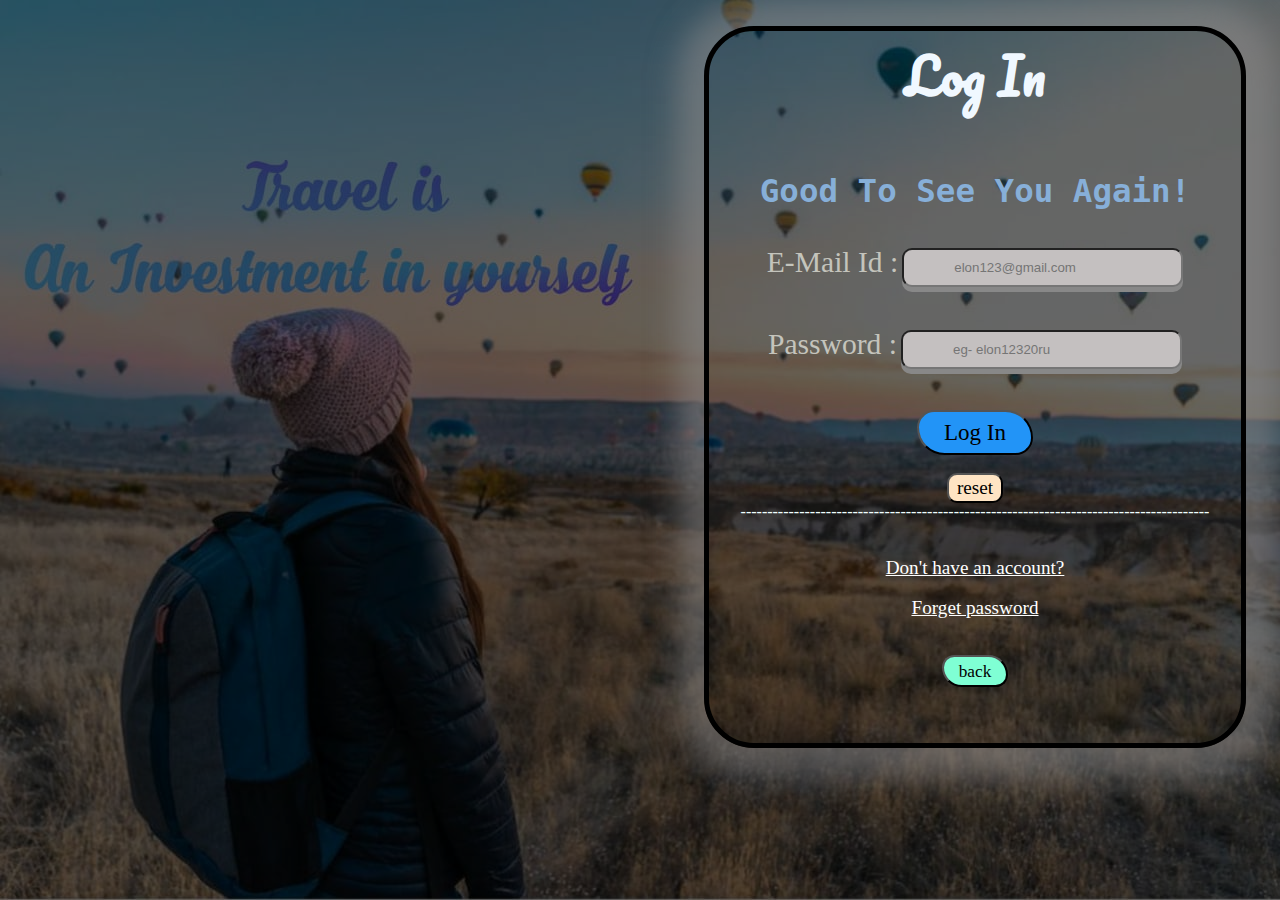
<file: login.html>
<!DOCTYPE html>
<html lang="en">
<head>
    <meta charset="UTF-8">
    <meta http-equiv="X-UA-Compatible" content="IE=edge">
    <meta name="viewport" content="width=device-width, initial-scale=1.0">
    <link href="https://fonts.googleapis.com/css2?family=Indie+Flower&family=Pacifico&display=swap" rel="stylesheet">
    <script src="login.js" defer></script>
    <title>Registration</title>
    <style>
        *{
            margin: 0px;
            padding: 0px;
        }
        #form h1{
    font-size: 300%;
    color: aliceblue;
    font-family: 'Pacifico',cursive;
}
#form h2{
    font-size: 250%;
    color: rgb(135, 175, 216);
    font-family: monospace;
        }
        body{
            background:rgba(0,0,0,0.6)url(logopic.jpg);
            background-attachment: fixed;
            background-repeat: no-repeat;
            background-size: cover;
            background-blend-mode: darken;
        }
        #form{
            
        border: 5px solid;
        width: 40%;
        padding:2px 10px;
        border-radius: 50px;
        box-shadow: 3px 2px 30px 30px #8f8d8d88;
        margin-left: 55%;
        margin-right: 10%;
        margin-top: 02%;
        margin-bottom: 0%;
        text-align: center;
        justify-content: center;

    
            
        }
        label{
            font-size: 185%;
            color: rgb(196, 196, 188);
        }
        input{
            padding: 10px 50px;
            border-radius: 10px;
            box-shadow: 0px 5px #888888;
            background-color: rgb(196, 192, 192);
        }
        button{
            padding: 7px 25px;
            background-color:rgb(34, 148, 247);
            border-radius: 25px 40px 25px 40px;
            font-family: 'Indie-Flower',cursive;
            font-size: 120%;
        }
        button:hover{
            background-color: rgb(119, 168, 242);
        }
        .input-group .error{
            color:rgb(242, 18, 18);
            font-size:16px;
            margin-top: 5px;
            margin-left: 30px;
        }

        .input-group.success input{
            border-color: #0cc477;
        }

        .input-group.error input{
            border-color:rgb(206, 67, 67);
        }
        #reset{
            padding: 2px 8px;
            border-radius: 10px;
            background-color: bisque;
        }
        #reset:hover{
            background-color: rgb(235, 96, 96);
        }
        #form p{
            color: azure;
        }
        a{
            text-decoration: none;
            color: white;
            text-decoration: underline;
            font-size: 120%;
        }
        a:hover{
            color: #0cc477;
        }
        input:focus{
            background-color: azure;
        }
        #back{
            padding: 3px 15px;
            background-color: aquamarine;
        }
        #back a{
            text-decoration: none;
            font-size: 90%;
            color: black;
        }
        @media only screen and (max-width:700px){
            input{
                padding: 8px 20px;
            }
            label{
                font-size: 110%;
            }
            h1{
                font-size: 240%;
            }
            button{
                padding: 4px 16px;
            }
            #reset{
                padding: 3px 6px;
            }
            #form{
                width: 90%;
                margin-top: 80px;
                margin-left:4% ;

            }

        }
    </style>
</head>
<body><center>
    <form id="form"><center>
        <h1>Log In</h1><br><br><br>
        <h2>Good To See You Again!</h2><br><br>
        

        <div class="input-group">
        <label for="email">E-Mail Id   :</label>
        <input type="text" id="email" name="email" placeholder="elon123@gmail.com">
        <div class="error"></div><br><br>
        </div>

        <div class="input-group">
        <label for="pass">Password   :</label>
        <input type="password" id="password" name="pass" placeholder="eg- elon12320ru">
        <div class="error"></div><br><br>
        </div>

        <a href="#"><button type="submit">Log In</button></a><br><br>
        <button type="reset" id="reset">reset</button><br>
        <p>----------------------------------------------------------------------------------------</p>
       <br><br>
        <p id="switch"><a href="register.html" >Don't have an account?</a></p>&nbsp;&nbsp;&nbsp;&nbsp;&nbsp;&nbsp;&nbsp;&nbsp;&nbsp;&nbsp;&nbsp;&nbsp;
        <p id="switch"><a href="#" >Forget password</a></p><br><br><button id="back"><a href="index.html">back</a></button><br><br>
        </form><br><br>
    </center></form></center>
</body>
</html>
</file>
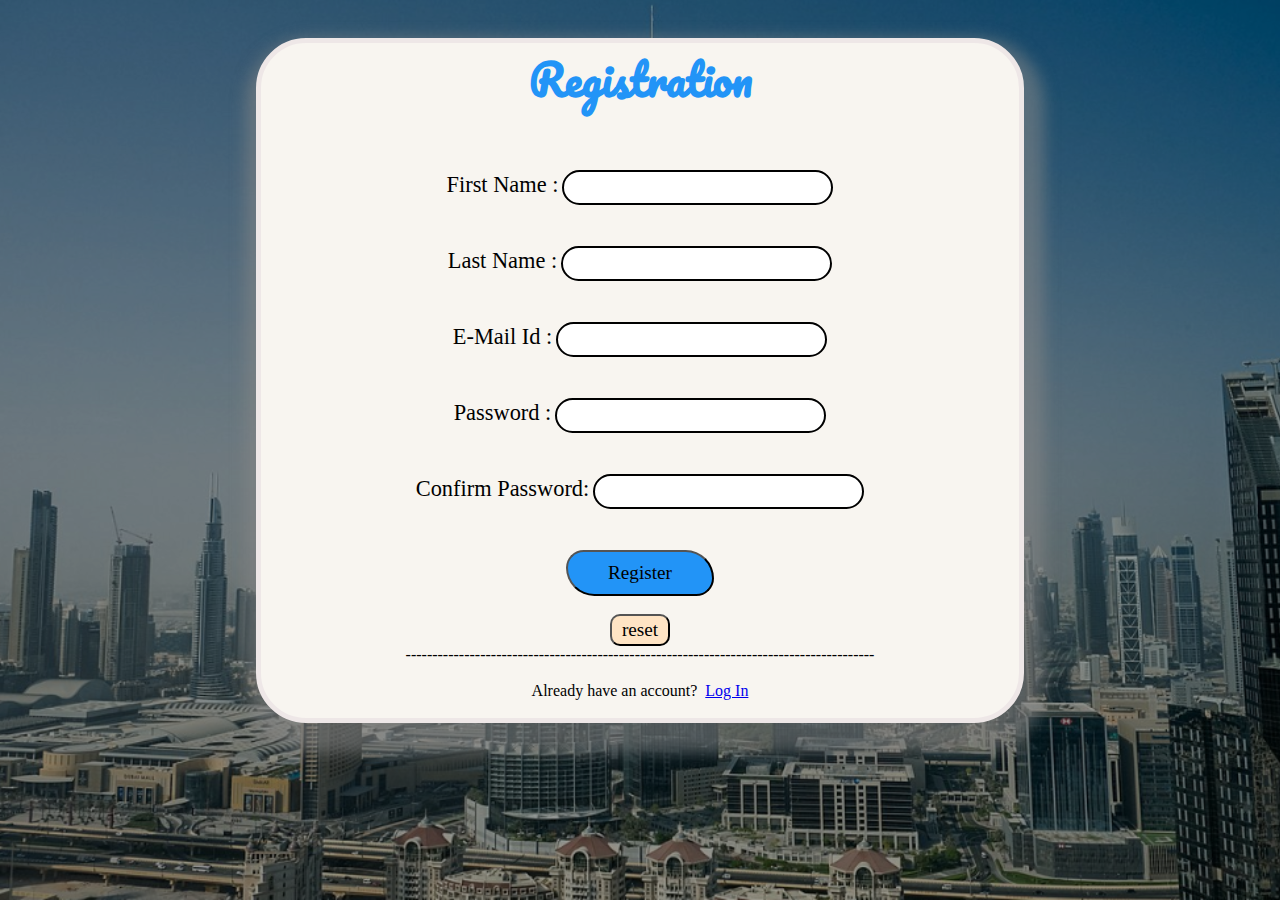
<file: register.html>
<!DOCTYPE html>
<html lang="en">
<head>
    <meta charset="UTF-8">
    <meta http-equiv="X-UA-Compatible" content="IE=edge">
    <meta name="viewport" content="width=device-width, initial-scale=1.0">
    <link href="https://fonts.googleapis.com/css2?family=Indie+Flower&family=Pacifico&display=swap" rel="stylesheet">
    <script src="registerjs.js" defer></script>
    <title>Registration</title>
    <style>
        *{
            margin: 0px;
            padding: 0px;
        }
        h1{
            font-family: 'Pacifico',cursive;
            font-size: 260%;
            color: rgb(34, 148, 247);
        }
        body{
            background:rgba(0,0,0,0.4)url(pic100.png);
            background-attachment: fixed;
            background-repeat: no-repeat;
            background-size: cover;
            background-blend-mode: darken;
        }
        #form{
            border: 5px solid rgb(238, 231, 231);
            box-shadow: 5px 15px 15px 15px #8888;
            border-radius: 50px;
            margin-left: 20%;
            margin-right: 20%;
            margin-top: 3%;
            background-color: rgb(248, 245, 240);
            
            
        }
        input{
            padding: 8px 45px;
            border-radius: 40px;
            margin-bottom: 0px;
            outline: 0px;
            border: 2px solid;
            
        }
        label{
            font-size: 140%;
            font-family: 'Indie',cursive;
        }
        button{
            padding: 10px 40px;
            background-color:rgb(34, 148, 247);
            border-radius: 25px 40px 25px 40px;
            font-family: 'Indie-Flower',cursive;
            font-size: 120%;
        }
        button:hover{
            background-color: rgb(119, 168, 242);
        }
        .input-group .error{
            color:rgb(242, 18, 18);
            font-size:16px;
            margin-top: 5px;
            margin-left: 30px;
        }

        .input-group.success input{
            border-color: #0cc477;
        }

        .input-group.error input{
            border-color:rgb(206, 67, 67);
        }
        #reset{
            padding: 3px 10px;
            border-radius: 10px;
            background-color: bisque;
        }
        #reset:hover{
            background-color: rgb(235, 96, 96);
        }
        @media only screen and (max-width:700px){
            input{
                padding: 8px 20px;
            }
            label{
                font-size: 110%;
            }
            h1{
                font-size: 240%;
            }
            button{
                padding: 6px 20px;
            }
            #reset{
                padding: 3px 6px;
            }
            #form{
                width: 90%;
                margin-top: 80px;
                margin-left:4% ;

            }
            
        }
    </style>
</head>
<body><center>
    <form id="form"><center>
        <h1>Registration</h1><br><br><br>

        <div class="input-group">
        <label for="firstname">First Name  :</label>
        <input type="text" id="firstname" name="firstname">
        <div class="error"></div><br><br>
        </div>

        <div class="input-group">
        <label for="lastname">Last Name   :</label>
        <input type="text" id="lastname" name="lastname">
        <div class="error"></div><br><br>
        </div>
        

        <div class="input-group">
        <label for="email">E-Mail Id   :</label>
        <input type="text" id="email" name="email">
        <div class="error"></div><br><br>
        </div>

        <div class="input-group">
        <label for="pass">Password   :</label>
        <input type="password" id="password" name="pass">
        <div class="error"></div><br><br>
        </div>

        <div class="input-group">
        <label for="conpass">Confirm Password:</label>
        <input type="password" id="conpass" name="conpass">
        <div class="error"></div><br><br>
        </div>

        <a href="#"><button type="submit">Register</button></a><br><br>
        <button type="reset" id="reset">reset</button><br>
        ----------------------------------------------------------------------------------------

        <br><br>Already have an account? &nbsp;<a href="login.html">Log In</a><br><br>
    </center></form></center>
</body>
</html>
</file>
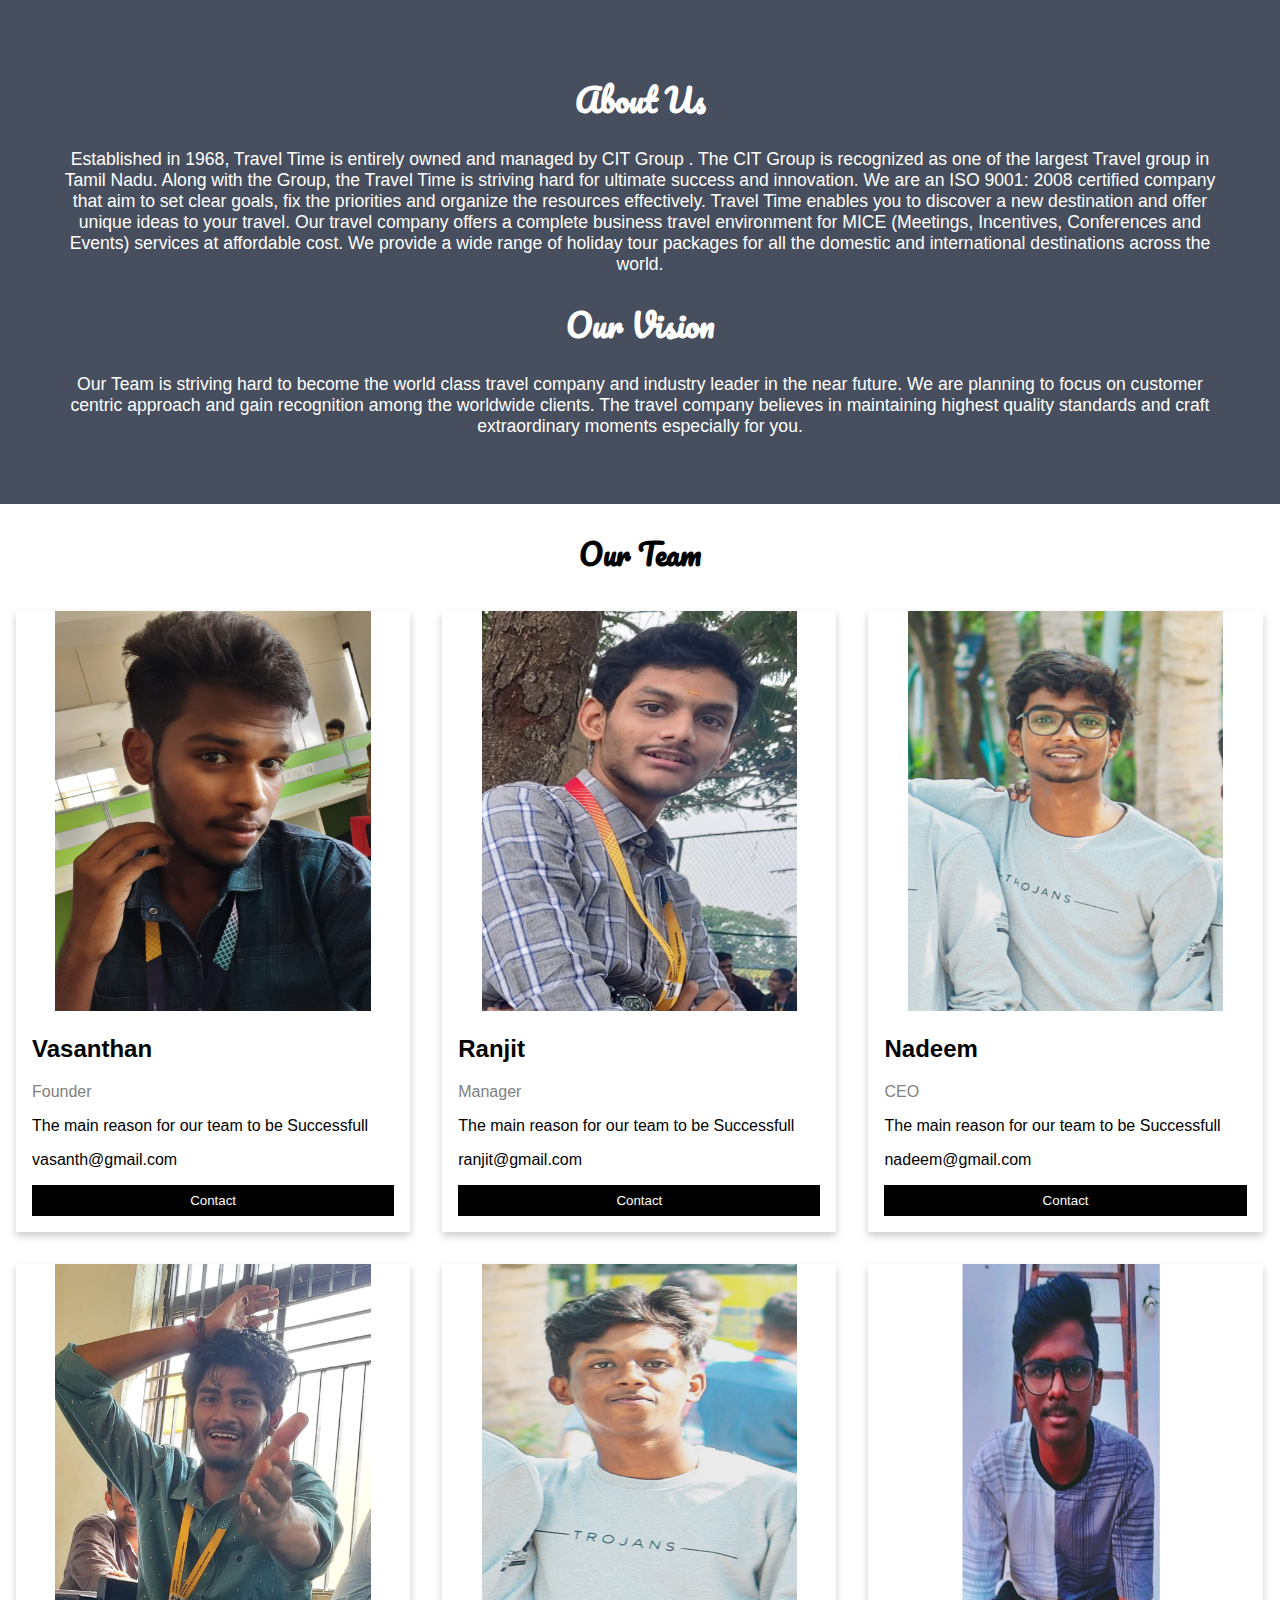
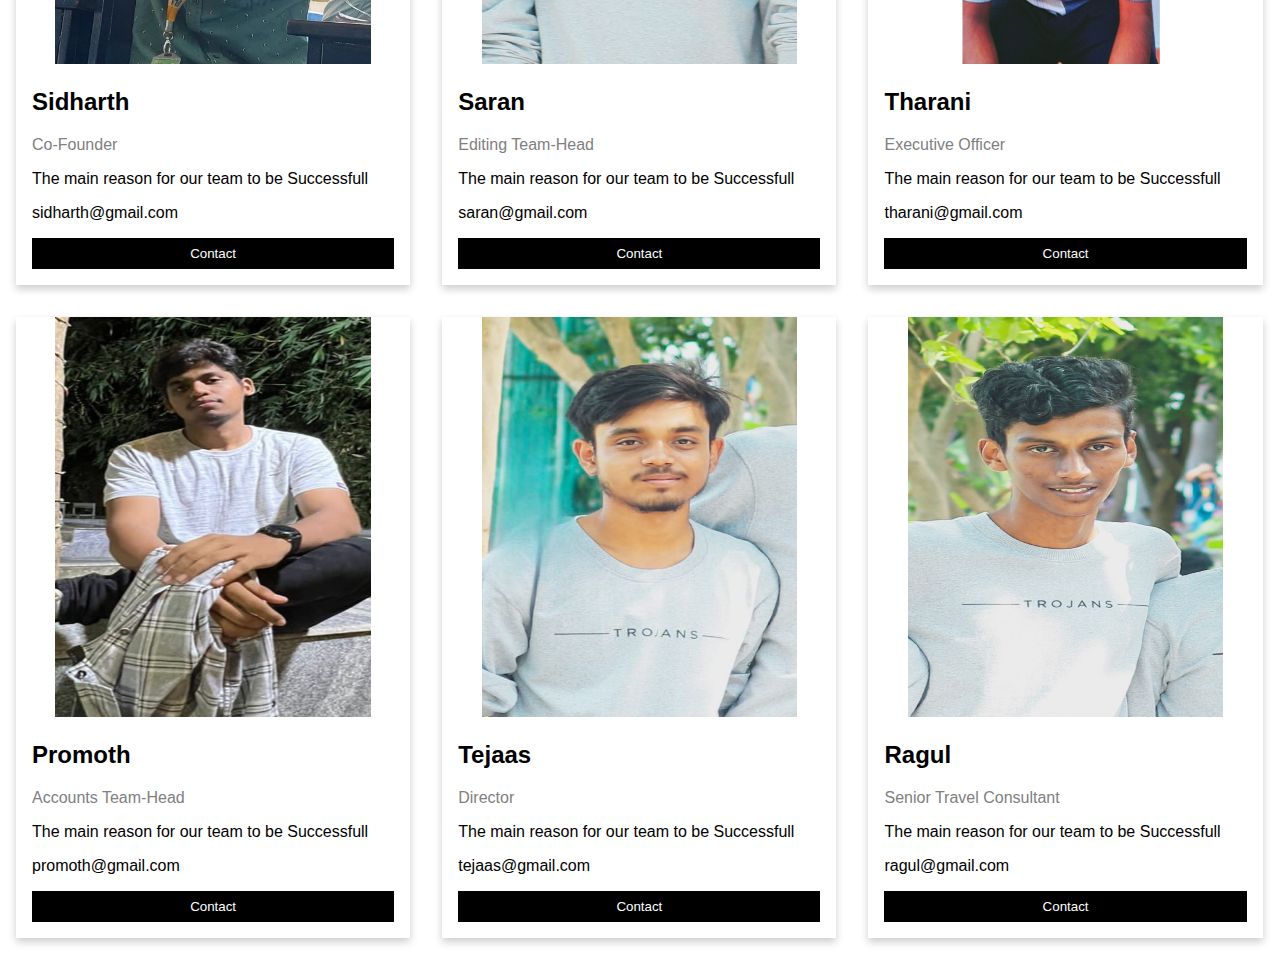
<file: Travelabout.html>
<!DOCTYPE html>
<html lang="en">
<head>
    <meta charset="UTF-8">
    <meta http-equiv="X-UA-Compatible" content="IE=edge">
    <meta name="viewport" content="width=device-width, initial-scale=1.0">
    <link rel="preconnect" href="https://fonts.googleapis.com">
    <link rel="preconnect" href="https://fonts.gstatic.com" crossorigin>
    <link href="https://fonts.googleapis.com/css2?family=Indie+Flower&family=Pacifico&display=swap" rel="stylesheet">
    <title>About</title>
    <style>
        body {
  font-family: Arial, Helvetica, sans-serif;
  margin: 0;
}

html {
  box-sizing: border-box;
}

*, *:before, *:after {
  box-sizing: inherit;
}

.column {
  float: left;
  width: 33.3%;
  margin-bottom: 16px;
  padding: 0 8px;
}

.card {
  box-shadow: 0 4px 8px 0 rgba(0, 0, 0, 0.2);
  margin: 8px;
}

.about-section {
  padding: 50px;
  text-align: center;
  background-color: #474e5d;
  color: white;
}
.about-section h1{
    font-family: 'Pacifico', cursive;
}
.about-section p{
    font-family:sans-serif;
    font-size: 110%;
}
.container {
  padding: 0 16px;
}

.container::after, .row::after {
  content: "";
  clear: both;
  display: table;
}

.title {
  color: grey;
}

.button {
  border: none;
  outline: 0;
  display: inline-block;
  padding: 8px;
  color: white;
  background-color: #000;
  text-align: center;
  cursor: pointer;
  width: 100%;
}

.button:hover {
  background-color: #555;
}

@media screen and (max-width: 650px) {
  .column {
    width: 100%;
    display: block;
  }
}
    </style>
</head>
<body>
    <div class="about-section">
        <h1>About Us</h1>
        <p>Established in 1968, Travel Time is entirely owned and managed by CIT Group . The CIT Group is recognized as one of the largest Travel group in Tamil Nadu. Along with the Group, the Travel Time is striving hard for ultimate success and innovation.

            We are an ISO 9001: 2008 certified company that aim to set clear goals, fix the priorities and organize the resources effectively. Travel Time enables you to discover a new destination and offer unique ideas to your travel.
            
            Our travel company offers a complete business travel environment for MICE (Meetings, Incentives, Conferences and Events) services at affordable cost. We provide a wide range of holiday tour packages for all the domestic and international destinations across the world.</p>
        <h1>Our Vision</h1>
        <p>Our Team is striving hard to become the world class travel company and industry leader in the near future. We are planning to focus on customer centric approach and gain recognition among the worldwide clients. The travel company believes in maintaining highest quality standards and craft extraordinary moments especially for you.</p>
        </div>
      
      <h2 style="text-align:center;font-family:'Pacifico', cursive; font-size: 180%;">Our Team</h2>
      <div class="row">
        <div class="column">
          <div class="card">
            <center><img src="vasanth.jpg" alt="Jane" style="width:80%;height: 400px;"></center>
            <div class="container">
              <h2>Vasanthan</h2>
              <p class="title">Founder</p>
              <p>The main reason for our team to be Successfull</p>
              <p>vasanth@gmail.com</p>
              <p><button class="button">Contact</button></p>
            </div>
          </div>
        </div>
        
        <div class="column">
          <div class="card">
           <center><img src="ranjit.jpg" alt="Mike" style="width:80%;height: 400px;"></center>
            <div class="container">
              <h2>Ranjit</h2>
              <p class="title">Manager</p>
              <P>The main reason for our team to be Successfull</p>
              <p>ranjit@gmail.com</p>
              <p><button class="button">Contact</button></p>
            </div>
          </div>
        </div>
        <div class="column">
            <div class="card">
              <center><img src="nad.jpg" alt="John" style="width:80%;height: 400px;"></center>
              <div class="container">
                <h2>Nadeem</h2>
                <p class="title">CEO</p>
                <p>The main reason for our team to be Successfull</p>
                <p>nadeem@gmail.com</p>
                <p><button class="button">Contact</button></p>
              </div>
            </div>
          </div>
        <div class="column">
          <div class="card">
            <center><img src="sid.jpg" alt="John" style="width:80%;height: 400px;"></center>
            <div class="container">
              <h2>Sidharth</h2>
              <p class="title">Co-Founder</Select:d></p>
              <p>The main reason for our team to be Successfull</p>
              <p>sidharth@gmail.com</p>
              <p><button class="button">Contact</button></p>
            </div>
          </div>
        </div>
        <div class="column">
            <div class="card">
              <center><img src="saran.jpg" alt="John" style="width:80%;height: 400px;"></center>
              <div class="container">
                <h2>Saran</h2>
                <p class="title">Editing Team-Head</p>
                <p>The main reason for our team to be Successfull</p>
                <p>saran@gmail.com</p>
                <p><button class="button">Contact</button></p>
              </div>
            </div>
          </div>
          <div class="column">
            <div class="card">
              <center><img src="tharani.jpg" alt="John" style="width:80%;height: 400px;"></center>
              <div class="container">
                <h2>Tharani</h2>
                <p class="title">Executive Officer</p>
                <p>The main reason for our team to be Successfull</p>
                <p>tharani@gmail.com</p>
                <p><button class="button">Contact</button></p>
              </div>
            </div>
          </div>
          <div class="column">
            <div class="card">
              <center><img src="pro1.jpg" alt="John" style="width:80%;height: 400px;"></center>
              <div class="container">
                <h2>Promoth</h2>
                <p class="title">Accounts Team-Head</p>
                <p>The main reason for our team to be Successfull</p>
                <p>promoth@gmail.com</p>
                <p><button class="button">Contact</button></p>
              </div>
            </div>
          </div>
         
          <div class="column">
            <div class="card">
              <center><img src="tejaas.jpg" alt="John" style="width:80%;height: 400px;"></center>
              <div class="container">
                <h2>Tejaas</h2>
                <p class="title">Director</p>
                <p>The main reason for our team to be Successfull</p>
                <p>tejaas@gmail.com</p>
                <p><button class="button">Contact</button></p>
              </div>
            </div>
          </div>
          <div class="column">
            <div class="card">
              <center><img src="ragul.jpg" alt="John" style="width:80%;height: 400px;"></center>
              <div class="container">
                <h2>Ragul</h2>
                <p class="title">Senior Travel Consultant</p>
                <p>The main reason for our team to be Successfull</p>
                <p>ragul@gmail.com</p>
                <p><button class="button">Contact</button></p>
              </div>
            </div>
          </div>
      </div>
</body>
</html>
</file>
